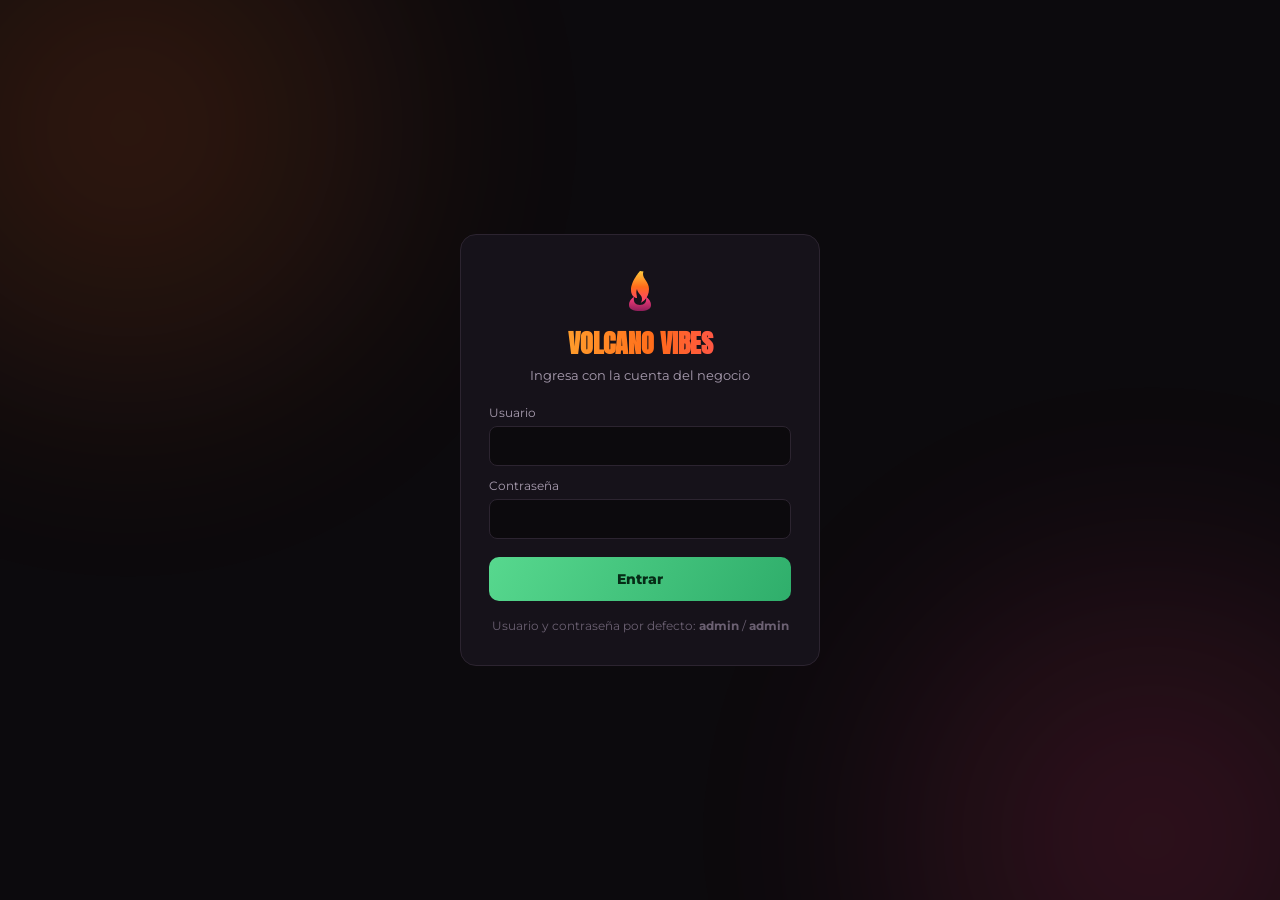
<file: login.html>
<!DOCTYPE html>
<html lang="es">
<head>
<meta charset="UTF-8">
<meta name="viewport" content="width=device-width, initial-scale=1.0">
<title>Volcano Vibes · Iniciar sesión</title>
<link rel="preconnect" href="https://fonts.googleapis.com">
<link href="https://fonts.googleapis.com/css2?family=Anton&family=Montserrat:wght@500;700;800&family=Oswald:wght@400;500&display=swap" rel="stylesheet">
<link rel="stylesheet" href="style.css">
</head>
<body class="login-body">

<div class="magma-glow magma-glow--tl"></div>
<div class="magma-glow magma-glow--br"></div>

<main class="login-wrap">
  <div class="login-card">
    <svg class="brand__flame" viewBox="0 0 48 48" fill="none" xmlns="http://www.w3.org/2000/svg" style="width:48px;height:48px;margin:0 auto 8px;display:block;">
      <path d="M24 4C24 4 15 14 15 23C15 28.5 18.5 31 21 31C21 28 19.5 25.5 21 22C21.8 27 26 27.5 26 32C26 34.5 24.5 36 24.5 36C24.5 36 33 32.5 33 22C33 15 27 12 27 7C27 5.5 27.5 4.5 27.5 4.5C27.5 4.5 24 4 24 4Z" fill="url(#flameGrad)"/>
      <path d="M18 30C18 30 13 32.5 13 38C13 42 17 44 24 44C31 44 35 42 35 38C35 32.5 30 30 30 30C31 35 28.5 38 24 38C19.5 38 17 35 18 30Z" fill="url(#baseGrad)"/>
      <defs>
        <linearGradient id="flameGrad" x1="24" y1="4" x2="24" y2="36" gradientUnits="userSpaceOnUse">
          <stop stop-color="#FFC93C"/><stop offset="0.5" stop-color="#FF6B1A"/><stop offset="1" stop-color="#FF3D7A"/>
        </linearGradient>
        <linearGradient id="baseGrad" x1="24" y1="30" x2="24" y2="44" gradientUnits="userSpaceOnUse">
          <stop stop-color="#FF3D7A"/><stop offset="1" stop-color="#8E1F5A"/>
        </linearGradient>
      </defs>
    </svg>
    <h1 class="login-title">VOLCANO VIBES</h1>
    <p class="login-sub">Ingresa con la cuenta del negocio</p>

    <form id="loginForm">
      <label for="user">Usuario</label>
      <input type="text" id="user" autocomplete="username" required>
      <label for="pass">Contraseña</label>
      <input type="password" id="pass" autocomplete="current-password" required>
      <p class="login-error" id="loginError" hidden>Usuario o contraseña incorrectos.</p>
      <button type="submit" class="btn btn--charge btn--full">Entrar</button>
    </form>

    <p class="login-hint">Usuario y contraseña por defecto: <strong>admin</strong> / <strong>admin</strong></p>
  </div>
</main>

<script src="store.js"></script>
<script>
  document.getElementById("loginForm").addEventListener("submit", function(e){
    e.preventDefault();
    const user = document.getElementById("user").value.trim();
    const pass = document.getElementById("pass").value;
    if(window.VV.AUTH.login(user, pass)){
      location.href = "index.html";
    } else {
      document.getElementById("loginError").hidden = false;
    }
  });
  // Si ya inició sesión, no tiene sentido mostrarle el login otra vez.
  if(window.VV.AUTH.isLoggedIn()){ location.href = "index.html"; }
</script>
</body>
</html>
</file>
<file: style.css>
:root{
  --bg: #0c0a0d;
  --bg-panel: #16121a;
  --bg-panel-2: #1c1620;
  --line: #2c2430;
  --ember: #FF6B1A;
  --ember-2: #FF3D7A;
  --gold: #FFC93C;
  --lime: #57D88E;
  --text: #F5F1E8;
  --text-dim: #A99DB0;
  --font-display: 'Anton', sans-serif;
  --font-body: 'Montserrat', sans-serif;
  --font-tag: 'Oswald', sans-serif;
}

*{ box-sizing: border-box; }

html,body{
  margin:0;
  min-height:100vh;
  background: var(--bg);
  color: var(--text);
  font-family: var(--font-body);
  -webkit-font-smoothing: antialiased;
}

body{
  position: relative;
  overflow-x: hidden;
}

.magma-glow{
  position: fixed;
  width: 60vw;
  height: 60vw;
  border-radius: 50%;
  filter: blur(90px);
  opacity: 0.18;
  pointer-events: none;
  z-index: 0;
}
.magma-glow--tl{ top: -20vw; left: -20vw; background: radial-gradient(circle, var(--ember), transparent 70%); }
.magma-glow--br{ bottom: -25vw; right: -20vw; background: radial-gradient(circle, var(--ember-2), transparent 70%); }

.topbar{
  position: relative;
  z-index: 1;
  display:flex;
  justify-content: space-between;
  align-items: center;
  padding: 22px clamp(16px, 4vw, 48px);
  border-bottom: 1px solid var(--line);
}

.cloud-status{
  position: relative;
  z-index: 1;
  display: flex;
  align-items: center;
  justify-content: center;
  gap: 12px;
  min-height: 42px;
  padding: 8px 16px;
  border-bottom: 1px solid var(--line);
  background: var(--bg-panel);
  color: var(--text-dim);
  font-size: 13px;
  text-align: center;
}
.cloud-status[data-state="loaded"]{ color: var(--lime); }
.cloud-status[data-state="empty"]{ color: var(--gold); }
.cloud-status[data-state="conflict"],
.cloud-status[data-state="connection-error"],
.cloud-status[data-state="permission-error"],
.cloud-status[data-state="read-error"],
.cloud-status[data-state="write-error"]{ color: #ff8d8d; }
.cloud-status button{
  border: 1px solid currentColor;
  border-radius: 6px;
  padding: 5px 10px;
  background: transparent;
  color: inherit;
  font: inherit;
  cursor: pointer;
}

.brand{ display:flex; align-items:center; gap: 12px; }
.brand__flame{ width: 40px; height: 40px; flex-shrink: 0; }
.brand__text h1{
  font-family: var(--font-display);
  font-size: clamp(22px, 3.4vw, 32px);
  letter-spacing: 0.02em;
  margin: 0;
  background: linear-gradient(90deg, var(--gold), var(--ember) 55%, var(--ember-2));
  -webkit-background-clip: text;
  background-clip: text;
  color: transparent;
  line-height: 1;
}
.brand__text p{
  margin: 4px 0 0;
  font-family: var(--font-tag);
  font-size: 12.5px;
  letter-spacing: 0.04em;
  color: var(--text-dim);
}

.clockbox{ display:flex; align-items:center; gap: 12px; }
#clockNow{ font-family: var(--font-body); font-weight:600; font-size: 13.5px; color: var(--text-dim); }
.currency-pill{
  font-family: var(--font-body);
  font-weight: 800;
  font-size: 12.5px;
  background: var(--bg-panel-2);
  border: 1px solid var(--line);
  padding: 6px 12px;
  border-radius: 999px;
  color: var(--gold);
}
.colon{ opacity: 0.85; }

.wrap{
  position: relative;
  z-index: 1;
  max-width: 1080px;
  margin: 0 auto;
  padding: 28px clamp(16px, 4vw, 48px) 60px;
  display: flex;
  flex-direction: column;
  gap: 22px;
}

.tabs{ display:flex; gap: 12px; flex-wrap: wrap; }
.tab{
  flex: 1 1 220px;
  display:flex;
  align-items:center;
  justify-content:center;
  gap: 8px;
  padding: 15px 18px;
  border-radius: 12px;
  border: 1px solid var(--line);
  background: var(--bg-panel);
  color: var(--text-dim);
  font-family: var(--font-body);
  font-weight: 700;
  font-size: 14.5px;
  cursor: pointer;
  transition: transform .15s ease, background .2s ease, color .2s ease;
}
.tab svg{ width:16px; height:16px; }
.tab:hover{ transform: translateY(-1px); }
.tab--active{
  background: linear-gradient(120deg, var(--ember), var(--ember-2));
  border-color: transparent;
  color: #1a0d0a;
}

.stats{
  display: grid;
  grid-template-columns: repeat(auto-fit, minmax(200px, 1fr));
  gap: 16px;
}
.stat{
  background: var(--bg-panel);
  border: 1px solid var(--line);
  border-left: 4px solid var(--ember);
  border-radius: 10px;
  padding: 18px 20px;
  display:flex;
  flex-direction: column;
  gap: 8px;
}
.stat--ember{ border-left-color: var(--ember); }
.stat--gold{ border-left-color: var(--gold); }
.stat--lime{ border-left-color: var(--lime); }
.stat__label{
  font-family: var(--font-tag);
  font-size: 12px;
  letter-spacing: 0.03em;
  color: var(--text-dim);
}
.stat__value{
  font-family: var(--font-display);
  font-size: clamp(24px, 3vw, 30px);
  color: var(--text);
}
.stat--ember .stat__value{ color: var(--ember); }
.stat--gold .stat__value{ color: var(--gold); }
.stat--lime .stat__value{ color: var(--lime); }

.panel{
  background: var(--bg-panel);
  border: 1px solid var(--line);
  border-radius: 14px;
  padding: 22px clamp(16px, 3vw, 28px);
}
.panel__head h2{
  margin: 0 0 4px;
  font-family: var(--font-display);
  font-weight: 400;
  letter-spacing: 0.01em;
  font-size: 19px;
  color: var(--gold);
  display:flex;
  align-items:center;
  gap: 8px;
}
.panel__icon{ width:16px; height:16px; }
.panel__head p{
  margin: 0 0 18px;
  color: var(--text-dim);
  font-size: 13.5px;
}

.combo-grid{
  display: grid;
  grid-template-columns: repeat(auto-fill, minmax(190px, 1fr));
  gap: 10px;
  margin-bottom: 16px;
}
.combo-btn{
  text-align: left;
  background: var(--bg-panel-2);
  border: 1px solid var(--line);
  border-radius: 10px;
  padding: 12px 14px;
  color: var(--text);
  cursor: pointer;
  transition: border-color .15s ease, transform .15s ease;
  display:flex;
  flex-direction: column;
  gap: 6px;
}
.combo-btn:hover{ border-color: var(--ember); transform: translateY(-1px); }
.combo-btn__name{ font-weight: 700; font-size: 13.5px; line-height: 1.25; }
.combo-btn__price{ font-family: var(--font-display); font-size: 15px; color: var(--gold); }

.pos-menu{
  display: flex;
  flex-direction: column;
}

.record-card{
  background: rgba(17, 18, 27, 0.7);
  border: 1px solid var(--line);
  border-radius: 16px;
  padding: clamp(18px, 2vw, 24px);
  box-shadow: inset 0 1px 0 rgba(255,255,255,0.03);
}

.panel__head--compact{
  margin-bottom: 14px;
}

.panel__head--compact h2{
  margin: 0 0 6px;
  font-size: clamp(20px, 2vw, 28px);
  line-height: 1.1;
}

.panel__head--compact p{
  margin: 0;
  font-size: 13.5px;
  color: var(--text-dim);
}

.custom-row{
  display:grid;
  grid-template-columns: 1fr 90px 130px auto;
  gap: 10px;
  margin: 0;
  align-items: stretch;
}
.custom-row input{
  background: rgba(9, 10, 16, 0.9);
  border: 1px solid var(--line);
  border-radius: 10px;
  padding: 12px 12px;
  color: var(--text);
  font-family: var(--font-body);
  font-size: 13.5px;
  min-height: 46px;
}
.custom-row input::placeholder{ color: #6b6072; }
.custom-row button{
  border: none;
  border-radius: 10px;
  padding: 11px 18px;
  background: linear-gradient(135deg, rgba(255, 123, 0, 0.2), rgba(255, 123, 0, 0.08));
  border: 1px solid var(--ember);
  color: var(--ember);
  font-weight: 700;
  font-size: 13.5px;
  cursor: pointer;
  min-height: 46px;
}
.custom-row button:hover{ background: var(--ember); color: #1a0d0a; }

@media (max-width: 760px){
  .custom-row{
    grid-template-columns: 1fr;
  }
  .custom-row button{
    width: 100%;
  }
}

.ticket{
  margin-top: 18px;
  border-top: 1px dashed var(--line);
  padding-top: 16px;
}
.ticket__list{ display:flex; flex-direction:column; gap: 8px; margin-bottom: 14px; }
.ticket__row{
  display:flex;
  justify-content: space-between;
  align-items:center;
  font-size: 13.5px;
  background: var(--bg-panel-2);
  border-radius: 8px;
  padding: 9px 12px;
}
.ticket__row span.qty{ color: var(--text-dim); margin-right: 8px; }
.ticket__row button{
  background: none;
  border: none;
  color: #E85D6B;
  cursor: pointer;
  font-size: 16px;
  line-height: 1;
  padding: 0 4px;
}
.ticket__footer{
  display:flex;
  align-items:center;
  justify-content: space-between;
  gap: 14px;
  flex-wrap: wrap;
}
.ticket__total{ display:flex; flex-direction: column; gap: 2px; }
.ticket__total span{ font-size: 12px; color: var(--text-dim); font-family: var(--font-tag); }
.ticket__total strong{ font-family: var(--font-display); font-size: 22px; color: var(--lime); }

.btn{
  display:inline-flex;
  align-items:center;
  justify-content:center;
  gap: 8px;
  border: none;
  border-radius: 10px;
  padding: 13px 22px;
  font-family: var(--font-body);
  font-weight: 800;
  font-size: 14px;
  cursor: pointer;
  transition: filter .15s ease, transform .15s ease;
}
.btn:hover{ filter: brightness(1.08); transform: translateY(-1px); }
.btn svg{ width: 16px; height: 16px; }
.btn--charge{
  background: linear-gradient(120deg, var(--lime), #2FAE6B);
  color: #062c17;
  flex: 1 1 auto;
  min-width: 220px;
}

.table-wrap{ overflow-x: auto; }
table{ width: 100%; border-collapse: collapse; }
thead th{
  text-align: left;
  font-family: var(--font-tag);
  font-size: 11.5px;
  letter-spacing: 0.04em;
  color: var(--gold);
  border-bottom: 1px solid var(--line);
  padding: 10px 10px;
}
tbody td{
  padding: 12px 10px;
  border-bottom: 1px solid var(--line);
  font-size: 13.5px;
}
tbody tr:last-child td{ border-bottom: none; }
td.num, th.num{ text-align: right; }
td.money{ color: var(--gold); font-weight: 700; }

.empty-msg{
  color: var(--text-dim);
  font-size: 13px;
  padding: 16px 4px 4px;
  display:none;
}

.actionbar{
  display:flex;
  align-items:center;
  gap: 12px;
  flex-wrap: wrap;
  padding-top: 6px;
}
.btn--pdf{ background: linear-gradient(120deg, #E63946, #B4222E); color: #fff; }
.btn--xlsx{ background: linear-gradient(120deg, #2FAE6B, #1E7A4C); color: #fff; }
.btn--close-day{ background: var(--bg-panel-2); border: 1px solid var(--line); color: var(--text-dim); }
.btn--close-day:hover{ color: var(--text); border-color: var(--ember); }
.powered{
  margin-left: auto;
  font-size: 11.5px;
  color: #6b6072;
  font-family: var(--font-tag);
}

.toast{
  position: fixed;
  left: 50%;
  bottom: 28px;
  transform: translate(-50%, 20px);
  background: var(--bg-panel-2);
  border: 1px solid var(--ember);
  color: var(--text);
  padding: 12px 20px;
  border-radius: 10px;
  font-size: 13.5px;
  font-weight: 600;
  opacity: 0;
  pointer-events: none;
  transition: opacity .2s ease, transform .2s ease;
  z-index: 5;
}
.toast--show{ opacity: 1; transform: translate(-50%, 0); }

@media (max-width: 560px){
  .custom-row{ grid-template-columns: 1fr 1fr; }
  .custom-row button{ grid-column: span 2; }
  .powered{ margin-left: 0; width: 100%; text-align: center; }
}

/* ---------- Navegación entre pantallas ---------- */
.pagenav{ display:flex; gap: 8px; }
.pagenav__link{
  font-family: var(--font-body);
  font-weight: 700;
  font-size: 13px;
  color: var(--text-dim);
  text-decoration: none;
  padding: 9px 16px;
  border-radius: 999px;
  border: 1px solid var(--line);
}
.pagenav__link:hover{ color: var(--text); }
.pagenav__link--active{
  background: linear-gradient(120deg, var(--ember), var(--ember-2));
  color: #1a0d0a;
  border-color: transparent;
}

.hint-banner{
  background: var(--bg-panel);
  border: 1px solid var(--line);
  border-radius: 10px;
  padding: 12px 16px;
  font-size: 13px;
  color: var(--text-dim);
  margin: 0;
}
.hint-banner a{ color: var(--gold); }

/* ---------- Pantalla de Punto de Venta ---------- */
.pos-wrap{
  position: relative;
  z-index: 1;
  max-width: 1280px;
  margin: 0 auto;
  padding: 24px clamp(16px, 3vw, 40px) 40px;
  display: grid;
  grid-template-columns: 1fr 360px;
  gap: 22px;
  align-items: start;
}

.tabs--cats{ margin-bottom: 16px; }
.tabs--cats .tab{ flex: 0 0 auto; padding: 10px 16px; font-size: 13px; }

.product-grid{
  display: grid;
  grid-template-columns: repeat(auto-fill, minmax(230px, 1fr));
  gap: 14px;
}
.product-card{
  background: var(--bg-panel);
  border: 1px solid var(--line);
  border-radius: 12px;
  padding: 16px;
  display: flex;
  flex-direction: column;
  justify-content: space-between;
  gap: 14px;
  transition: border-color .15s ease, transform .15s ease;
}
.product-card:hover{ border-color: var(--ember); transform: translateY(-2px); }
.product-card__body h3{
  margin: 0 0 6px;
  font-size: 15px;
  font-weight: 800;
  font-family: var(--font-body);
  color: var(--text);
}
.product-card__body p{
  margin: 0;
  font-size: 12.5px;
  color: var(--text-dim);
  line-height: 1.4;
}
.product-card__foot{
  display: flex;
  align-items: center;
  justify-content: space-between;
}
.product-card__price{
  font-family: var(--font-display);
  font-size: 17px;
  color: var(--gold);
}
.product-card__add{
  width: 34px;
  height: 34px;
  border-radius: 9px;
  border: 1px solid var(--ember);
  background: transparent;
  color: var(--ember);
  font-size: 19px;
  line-height: 1;
  cursor: pointer;
}
.product-card__add:hover{ background: var(--ember); color: #1a0d0a; }

.pos-cart{
  position: sticky;
  top: 20px;
  background: var(--bg-panel);
  border: 1px solid var(--line);
  border-radius: 14px;
  padding: 20px;
  display: flex;
  flex-direction: column;
  gap: 16px;
  max-height: calc(100vh - 40px);
}
.pos-cart__head{
  display: flex;
  align-items: center;
  justify-content: space-between;
}
.pos-cart__head h2{
  margin: 0;
  font-family: var(--font-display);
  font-weight: 400;
  font-size: 17px;
  color: var(--gold);
  display: flex;
  align-items: center;
  gap: 8px;
}
.pos-cart__head svg{ width: 17px; height: 17px; }
.link-btn{
  background: none;
  border: none;
  color: #E85D6B;
  font-size: 12.5px;
  font-weight: 700;
  cursor: pointer;
}

.pos-cart__list{
  display: flex;
  flex-direction: column;
  gap: 10px;
  overflow-y: auto;
  flex: 1 1 auto;
  min-height: 60px;
}
.empty-cart{
  color: var(--text-dim);
  font-size: 13px;
  text-align: center;
  padding: 24px 8px;
}
.cart-row{
  display: grid;
  grid-template-columns: 1fr auto auto auto;
  align-items: center;
  gap: 10px;
  background: var(--bg-panel-2);
  border-radius: 9px;
  padding: 10px 12px;
}
.cart-row__info{ display: flex; flex-direction: column; gap: 2px; min-width: 0; }
.cart-row__name{ font-size: 12.5px; font-weight: 700; }
.cart-row__unit{ font-size: 11px; color: var(--text-dim); }
.cart-row__qty{ display: flex; align-items: center; gap: 6px; font-size: 12.5px; }
.cart-row__qty button{
  width: 22px; height: 22px;
  border-radius: 6px;
  border: 1px solid var(--line);
  background: var(--bg);
  color: var(--text);
  cursor: pointer;
  line-height: 1;
}
.cart-row__total{ font-size: 12.5px; font-weight: 700; color: var(--gold); white-space: nowrap; }
.cart-row__del{
  background: none; border: none;
  color: #E85D6B;
  font-size: 15px;
  cursor: pointer;
}

.pos-cart__totals{ border-top: 1px dashed var(--line); padding-top: 12px; display: flex; flex-direction: column; gap: 6px; }
.pos-cart__totals .row{ display: flex; justify-content: space-between; font-size: 13px; color: var(--text-dim); }
.pos-cart__totals .row--total{ font-size: 17px; color: var(--text); font-family: var(--font-display); padding-top: 4px; }
.pos-cart__totals .row--total span:last-child{ color: var(--lime); }

.btn--full{ width: 100%; }

/* ---------- Modal de cobro ---------- */
.modal-overlay{
  position: fixed; inset: 0;
  background: rgba(6,4,7,0.7);
  display: flex; align-items: center; justify-content: center;
  z-index: 10;
  padding: 20px;
}
.modal-overlay[hidden]{ display: none; }
.modal{
  background: var(--bg-panel);
  border: 1px solid var(--line);
  border-radius: 14px;
  padding: 24px;
  width: 100%;
  max-width: 360px;
}
.modal h3{ margin: 0 0 10px; font-family: var(--font-display); font-weight: 400; color: var(--gold); font-size: 19px; }
.modal__total{ margin: 0 0 16px; font-size: 14px; color: var(--text-dim); }
.modal__total strong{ color: var(--text); }
.modal label{ display: block; font-size: 12px; color: var(--text-dim); margin-bottom: 6px; }
.modal input{
  width: 100%;
  background: var(--bg);
  border: 1px solid var(--line);
  border-radius: 8px;
  padding: 11px 12px;
  color: var(--text);
  font-size: 15px;
  margin-bottom: 12px;
}
.modal textarea{
  width: 100%;
  min-height: 92px;
  resize: vertical;
  background: var(--bg);
  border: 1px solid var(--line);
  border-radius: 8px;
  padding: 11px 12px;
  color: var(--text);
  font: 14px var(--font-body);
  margin-bottom: 16px;
}
.investment-modal{ max-width: 500px; }
.investment-modal .modal__actions{ margin-top: 6px; }
.modal__change{ margin: 0 0 18px; font-size: 14px; }
.modal__change strong{ color: var(--lime); }
.modal__change--bad strong{ color: #E85D6B; }
.modal__actions{ display: flex; gap: 10px; }
.modal__actions .btn{ flex: 1 1 auto; min-width: 0; }
.btn--ghost{ background: var(--bg-panel-2); border: 1px solid var(--line); color: var(--text-dim); }
.btn--ghost:hover{ color: var(--text); border-color: var(--ember); }
#btnPayCard{
  background: linear-gradient(120deg, #2d7df5, #1758d9);
  border: 1px solid #2d7df5;
  color: #fff;
}
#btnCancelPayMethod,
#btnCancelPay{
  background: linear-gradient(120deg, #e54848, #b52a2a);
  border: 1px solid #e54848;
  color: #fff;
}

@media (max-width: 880px){
  .pos-wrap{ grid-template-columns: 1fr; }
  .pos-cart{ position: static; max-height: none; }
}

/* ---------- Plantilla de factura (solo impresión) ---------- */
.ticket-print{
  display: none;
  width: 280px;
  font-family: 'Courier Prime', 'Courier New', monospace;
  font-size: 12px;
  color: #000;
  background: #fff;
}
.ticket-print__center{ text-align: center; }
.ticket-print__rule{ border-top: 1px dashed #000; margin: 6px 0; }
.ticket-print__table{ width: 100%; border-collapse: collapse; }
.ticket-print__table td{ padding: 2px 0; vertical-align: top; }
.ticket-print__table td.num{ text-align: right; white-space: nowrap; }
.ticket-print__line{ display: flex; justify-content: space-between; }
.ticket-print__line--total{ font-weight: 700; font-size: 13px; }

@media print{
  body > *:not(#printTicket){ display: none !important; }
  html, body{ margin: 0; padding: 0; height: auto; background: #fff; }
  #printTicket{
    display: block;
    position: static;
    width: 78mm;
  }
  @page{ margin: 6mm; }
}

/* ---------- Pantalla de Gastos ---------- */
.product-grid--supplies{ grid-template-columns: repeat(auto-fill, minmax(190px, 1fr)); }

.product-card--supply{
  flex-direction: row;
  align-items: center;
  justify-content: space-between;
  cursor: pointer;
  font-family: inherit;
  text-align: left;
  gap: 10px;
}
.product-card__supply-name{ font-size: 13.5px; font-weight: 700; color: var(--text); }
.product-card--supply .product-card__add{
  width: 30px; height: 30px;
  flex-shrink: 0;
  border-radius: 8px;
  border: 1px solid var(--ember);
  color: var(--ember);
  display: flex; align-items: center; justify-content: center;
  font-size: 17px;
  line-height: 1;
}
.product-card--supply:hover .product-card__add{ background: var(--ember); color: #1a0d0a; }

.cart-row--editable{
  grid-template-columns: 1fr 64px 100px auto auto;
}
.expense-input{
  width: 100%;
  background: var(--bg);
  border: 1px solid var(--line);
  border-radius: 7px;
  padding: 7px 8px;
  color: var(--text);
  font-size: 12.5px;
  font-family: var(--font-body);
}
.expense-input--price::placeholder{ color: #8a7d91; }

/* ---------- Login ---------- */
.login-body{ display:flex; align-items:center; justify-content:center; min-height:100vh; }
.login-wrap{ position:relative; z-index:1; width:100%; padding:20px; display:flex; justify-content:center; }
.login-card{
  background: var(--bg-panel);
  border: 1px solid var(--line);
  border-radius: 16px;
  padding: 32px 28px;
  width: 100%;
  max-width: 360px;
  text-align: center;
}
.login-title{
  font-family: var(--font-display);
  font-size: 26px;
  margin: 0 0 4px;
  background: linear-gradient(90deg, var(--gold), var(--ember) 55%, var(--ember-2));
  -webkit-background-clip: text; background-clip: text; color: transparent;
}
.login-sub{ margin: 0 0 22px; color: var(--text-dim); font-size: 13px; }
.login-card form{ text-align: left; }
.login-card label{ display:block; font-size: 12px; color: var(--text-dim); margin: 12px 0 6px; }
.login-card input{
  width: 100%;
  background: var(--bg);
  border: 1px solid var(--line);
  border-radius: 8px;
  padding: 11px 12px;
  color: var(--text);
  font-size: 14px;
}
.login-error{ color: #E85D6B; font-size: 12.5px; margin: 10px 0 0; }
.login-card .btn{ margin-top: 18px; }
.login-hint{ margin: 18px 0 0; font-size: 11.5px; color: #6b6072; }

/* ---------- Botón de cerrar sesión en la barra de navegación ---------- */
.pagenav__logout{
  background: none;
  border: 1px solid var(--line);
  color: var(--text-dim);
  font-family: var(--font-body);
  font-weight: 700;
  font-size: 13px;
  padding: 9px 16px;
  border-radius: 999px;
  cursor: pointer;
}
.pagenav__logout:hover{ color: #E85D6B; border-color: #E85D6B; }

/* ---------- Resumen financiero (ventas - gastos) ---------- */
.panel--profit .panel__head p a{ color: var(--gold); }
.profit-grid{
  display: grid;
  grid-template-columns: repeat(auto-fit, minmax(220px, 1fr));
  gap: 16px;
}
.profit-col{
  background: var(--bg-panel-2);
  border: 1px solid var(--line);
  border-radius: 10px;
  padding: 16px 18px;
  display: flex;
  flex-direction: column;
  gap: 8px;
}
.profit-col__label{
  font-family: var(--font-tag);
  font-size: 12px;
  letter-spacing: 0.03em;
  color: var(--text-dim);
  margin-bottom: 4px;
}
.profit-row{
  display: flex;
  justify-content: space-between;
  font-size: 13.5px;
  color: var(--text-dim);
}
.profit-row--net{
  border-top: 1px dashed var(--line);
  margin-top: 4px;
  padding-top: 8px;
  font-family: var(--font-display);
  font-size: 17px;
  color: var(--text);
}
.profit-row--net span:last-child{ color: var(--lime); }
.profit-row--net.profit-row--negative span:last-child{ color: #E85D6B; }
.profit-row--investment-total{
  border-top: 1px dashed var(--line);
  margin-top: 2px;
  padding-top: 8px;
}
.investment-panel__head{
  display: flex;
  justify-content: space-between;
  align-items: flex-start;
  gap: 16px;
}
.investment-totals{
  display: grid;
  grid-template-columns: minmax(180px, 0.7fr) minmax(0, 1.3fr);
  gap: 16px;
  align-items: start;
  margin-bottom: 20px;
}
.investment-panel .stat{ min-height: 102px; }
.investment-history__description{
  min-width: 180px;
  max-width: 360px;
  white-space: pre-wrap;
  overflow-wrap: anywhere;
}
.investment-history__actions{
  min-width: 190px;
  white-space: nowrap;
}
.investment-history__actions button{
  border: 1px solid var(--line);
  border-radius: 6px;
  background: var(--bg-panel-2);
  color: var(--text);
  cursor: pointer;
  padding: 6px 8px;
  margin: 2px;
  font: 600 11px var(--font-body);
}
.investment-history__actions button:hover{ border-color: var(--ember); }
.investment-history__actions .investment-annul{ color: #ff8d8d; }
.investment-history__row--annulled td{
  color: var(--text-dim);
  text-decoration: line-through;
  opacity: 0.65;
}
.pdf-option{
  display: inline-flex;
  align-items: center;
  gap: 8px;
  color: var(--text-dim);
  font-size: 12px;
}
.pdf-option input{ accent-color: var(--lime); }

@media (max-width: 700px){
  .investment-panel__head{ flex-direction: column; }
  .investment-totals{ grid-template-columns: 1fr; }
}
</file>
